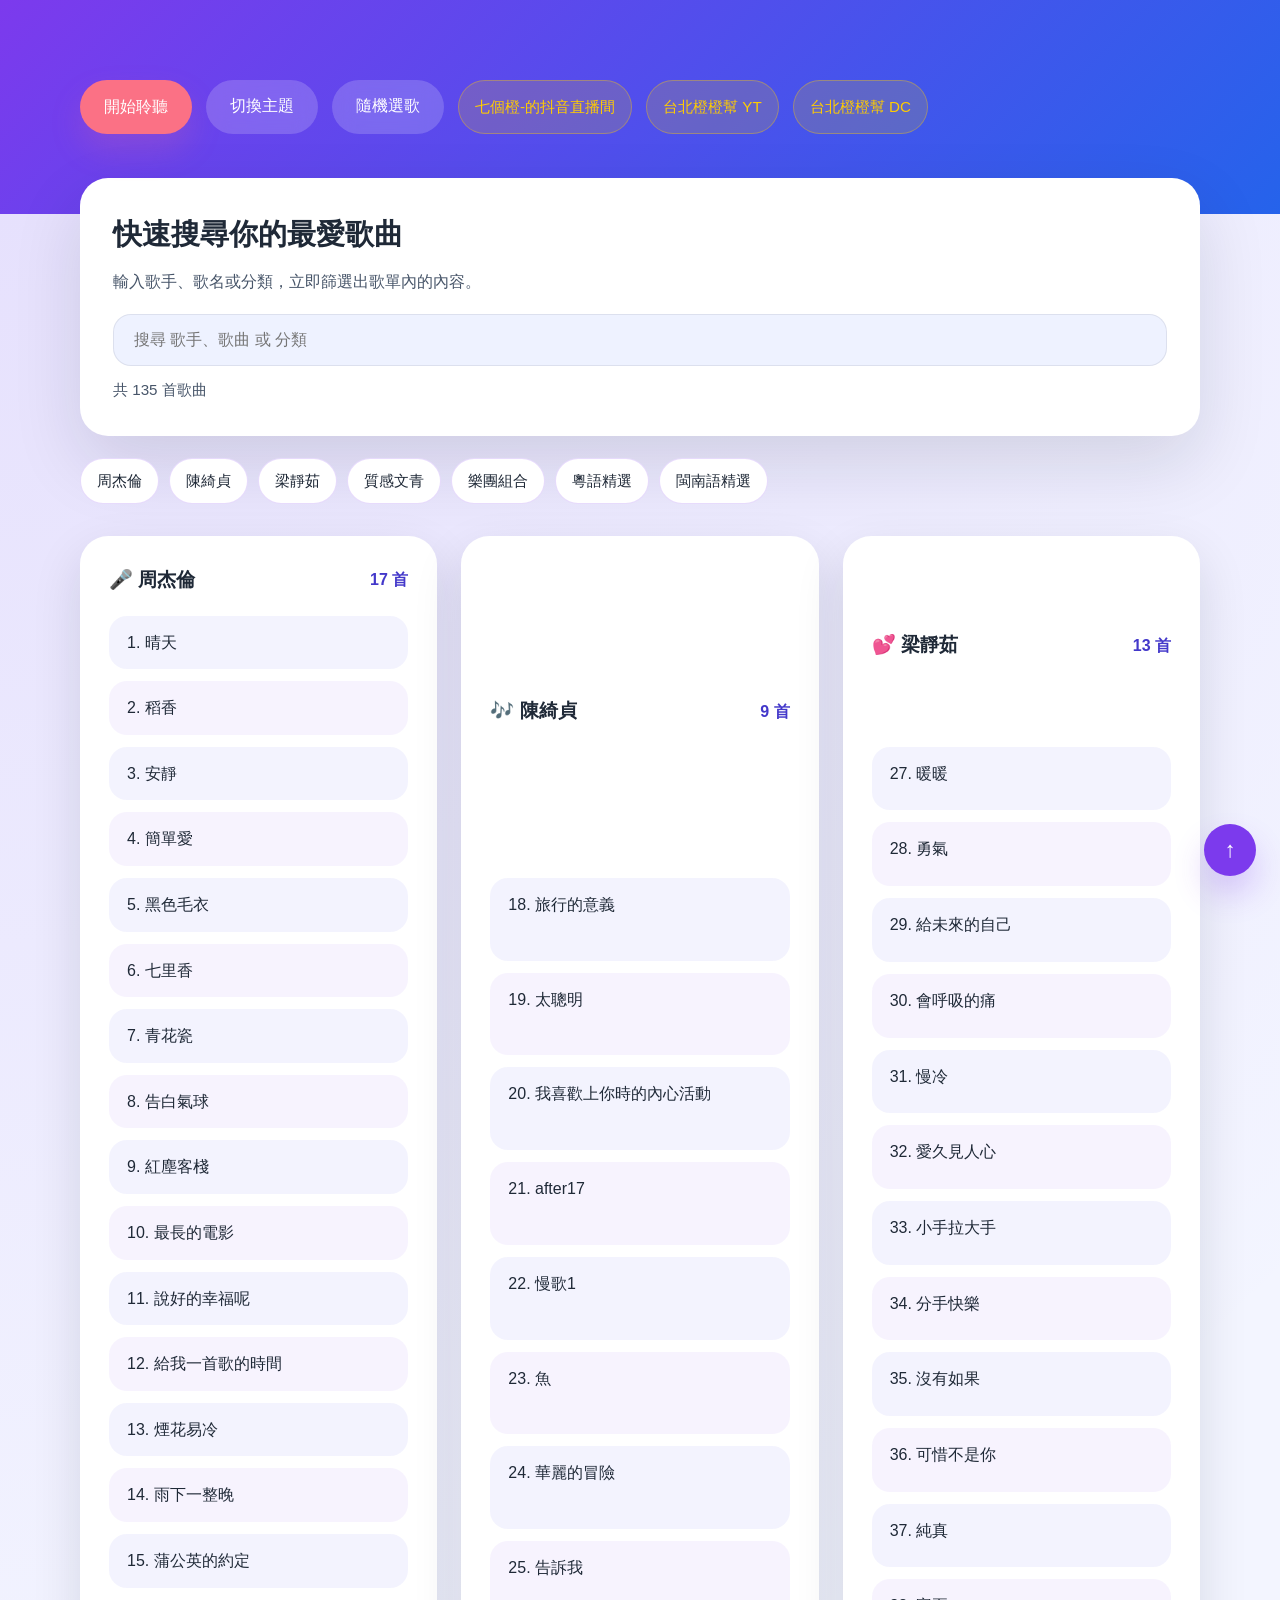
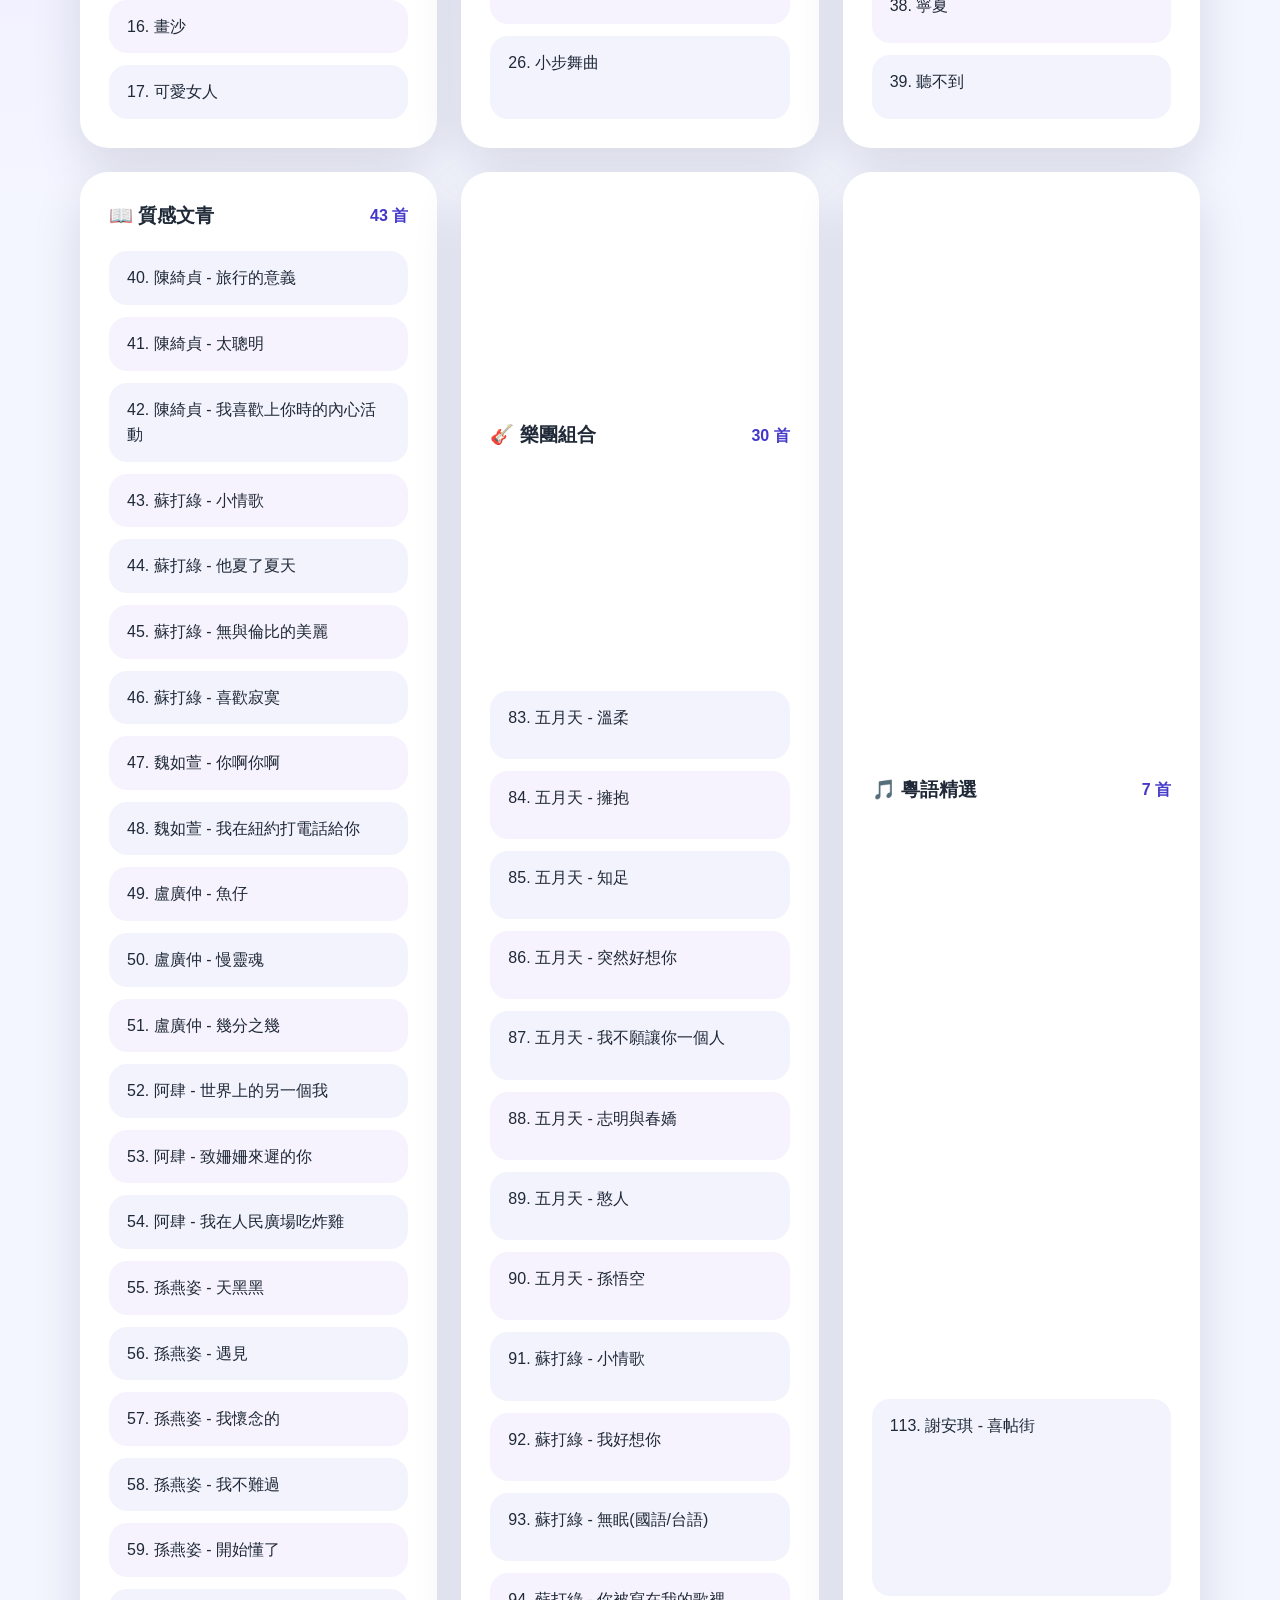
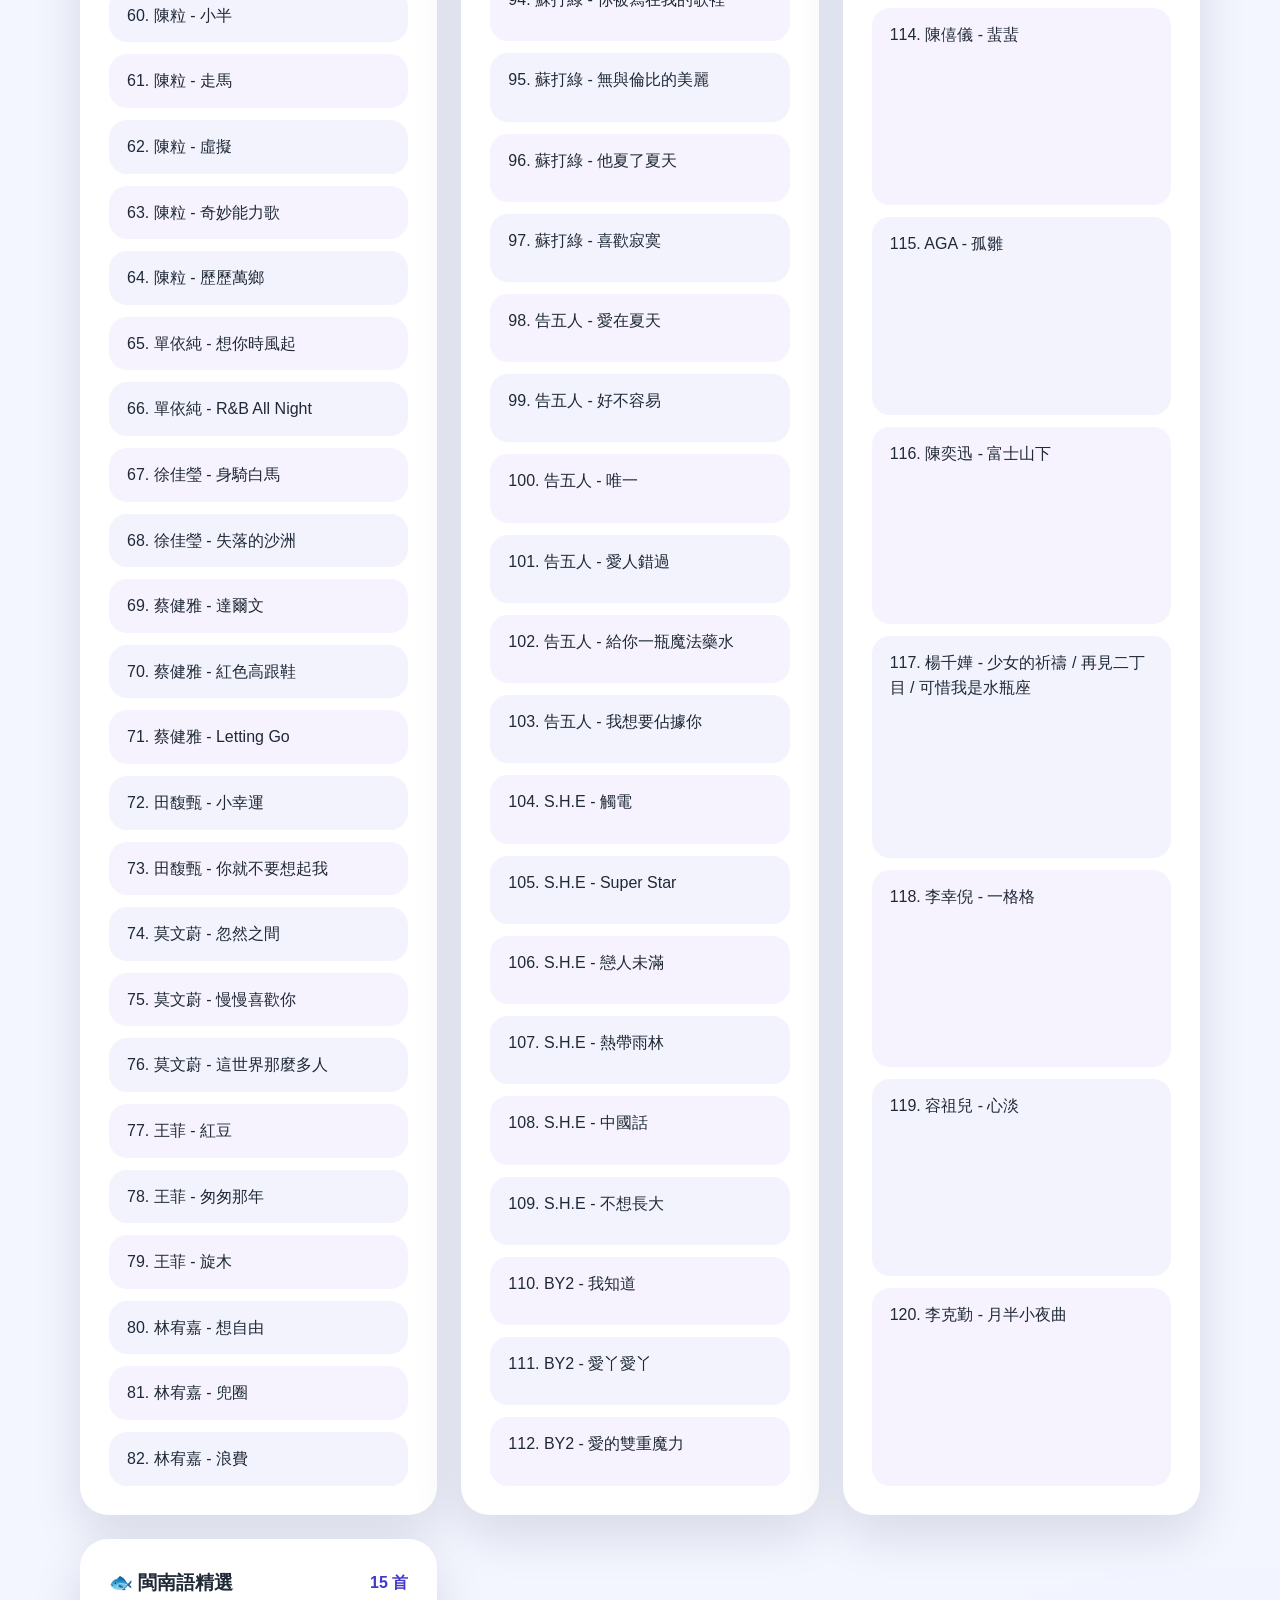
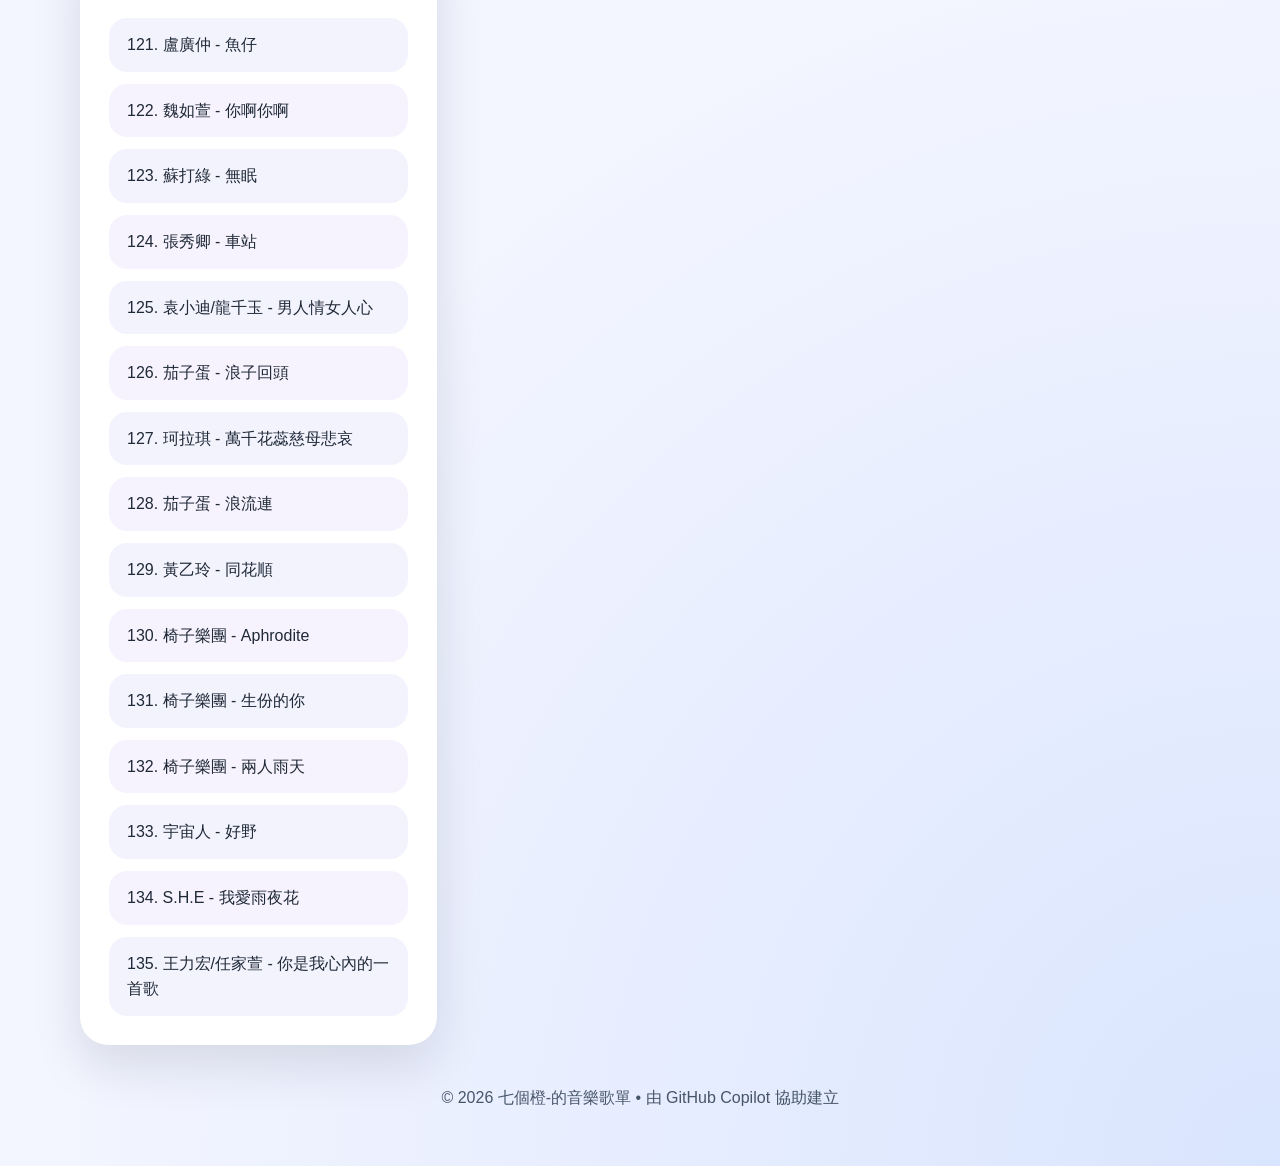
<file: index.html>
<!DOCTYPE html>
<html lang="zh-Hant">
<head>
  <meta charset="UTF-8" />
  <meta name="viewport" content="width=device-width, initial-scale=1.0" />
  <title>七個橙-的抖音直播間</title>
  <link rel="stylesheet" href="styles.css" />
</head>
<body>
  <header class="site-header">
    <div class="container header-content">
      <div class="hero-actions">
        <a class="primary-button" href="#playlist">開始聆聽</a>
        <button id="toggleTheme" class="secondary-button">切換主題</button>
        <button id="randomSong" class="secondary-button">隨機選歌</button>
        <a class="banner-button" href="https://live.douyin.com/455085735351" target="_blank">七個橙-的抖音直播間</a>
        <a class="banner-button" href="https://www.youtube.com/@%E5%8F%B0%E5%8C%97%E6%A9%99%E6%A9%99%E5%B9%AB" target="_blank">台北橙橙幫 YT</a>
        <a class="banner-button" href="https://discord.com/channels/865334403864461373/1488922310403555431" target="_blank">台北橙橙幫 DC</a>
      </div>
    </div>
  </header>

  <main class="container">
    <section class="intro-card">
      <div>
        <h2>快速搜尋你的最愛歌曲</h2>
        <p>輸入歌手、歌名或分類，立即篩選出歌單內的內容。</p>
      </div>
      <div class="search-box">
        <input id="searchInput" type="search" placeholder="搜尋 歌手、歌曲 或 分類" aria-label="搜尋歌單" />
        <span id="searchCount">共 0 首歌曲</span>
      </div>
    </section>

    <section class="quick-nav">
      <a class="nav-pill" href="#jay-chou">周杰倫</a>
      <a class="nav-pill" href="#chen-chi-chen">陳綺貞</a>
      <a class="nav-pill" href="#fish-liang">梁靜茹</a>
      <a class="nav-pill" href="#indie">質感文青</a>
      <a class="nav-pill" href="#bands">樂團組合</a>
      <a class="nav-pill" href="#cantonese">粵語精選</a>
      <a class="nav-pill" href="#taiwanese">閩南語精選</a>
    </section>

    <section id="playlist" class="playlist-grid">
      <article id="jay-chou" class="playlist-card">
        <div class="card-header">
          <h3>🎤 周杰倫</h3>
          <span>17 首</span>
        </div>
        <ul>
          <li>1. 晴天</li>
          <li>2. 稻香</li>
          <li>3. 安靜</li>
          <li>4. 簡單愛</li>
          <li>5. 黑色毛衣</li>
          <li>6. 七里香</li>
          <li>7. 青花瓷</li>
          <li>8. 告白氣球</li>
          <li>9. 紅塵客棧</li>
          <li>10. 最長的電影</li>
          <li>11. 說好的幸福呢</li>
          <li>12. 給我一首歌的時間</li>
          <li>13. 煙花易冷</li>
          <li>14. 雨下一整晚</li>
          <li>15. 蒲公英的約定</li>
          <li>16. 畫沙</li>
          <li>17. 可愛女人</li>
        </ul>
      </article>

      <article id="chen-chi-chen" class="playlist-card">
        <div class="card-header">
          <h3>🎶 陳綺貞</h3>
          <span>9 首</span>
        </div>
        <ul>
          <li>18. 旅行的意義</li>
          <li>19. 太聰明</li>
          <li>20. 我喜歡上你時的內心活動</li>
          <li>21. after17</li>
          <li>22. 慢歌1</li>
          <li>23. 魚</li>
          <li>24. 華麗的冒險</li>
          <li>25. 告訴我</li>
          <li>26. 小步舞曲</li>
        </ul>
      </article>

      <article id="fish-liang" class="playlist-card">
        <div class="card-header">
          <h3>💕 梁靜茹</h3>
          <span>13 首</span>
        </div>
        <ul>
          <li>27. 暖暖</li>
          <li>28. 勇氣</li>
          <li>29. 給未來的自己</li>
          <li>30. 會呼吸的痛</li>
          <li>31. 慢冷</li>
          <li>32. 愛久見人心</li>
          <li>33. 小手拉大手</li>
          <li>34. 分手快樂</li>
          <li>35. 沒有如果</li>
          <li>36. 可惜不是你</li>
          <li>37. 純真</li>
          <li>38. 寧夏</li>
          <li>39. 聽不到</li>
        </ul>
      </article>

      <article id="indie" class="playlist-card">
        <div class="card-header">
          <h3>📖 質感文青</h3>
          <span>43 首</span>
        </div>
        <ul>
          <li>40. 陳綺貞 - 旅行的意義</li>
          <li>41. 陳綺貞 - 太聰明</li>
          <li>42. 陳綺貞 - 我喜歡上你時的內心活動</li>
          <li>43. 蘇打綠 - 小情歌</li>
          <li>44. 蘇打綠 - 他夏了夏天</li>
          <li>45. 蘇打綠 - 無與倫比的美麗</li>
          <li>46. 蘇打綠 - 喜歡寂寞</li>
          <li>47. 魏如萱 - 你啊你啊</li>
          <li>48. 魏如萱 - 我在紐約打電話給你</li>
          <li>49. 盧廣仲 - 魚仔</li>
          <li>50. 盧廣仲 - 慢靈魂</li>
          <li>51. 盧廣仲 - 幾分之幾</li>
          <li>52. 阿肆 - 世界上的另一個我</li>
          <li>53. 阿肆 - 致姍姍來遲的你</li>
          <li>54. 阿肆 - 我在人民廣場吃炸雞</li>
          <li>55. 孫燕姿 - 天黑黑</li>
          <li>56. 孫燕姿 - 遇見</li>
          <li>57. 孫燕姿 - 我懷念的</li>
          <li>58. 孫燕姿 - 我不難過</li>
          <li>59. 孫燕姿 - 開始懂了</li>
          <li>60. 陳粒 - 小半</li>
          <li>61. 陳粒 - 走馬</li>
          <li>62. 陳粒 - 虛擬</li>
          <li>63. 陳粒 - 奇妙能力歌</li>
          <li>64. 陳粒 - 歷歷萬鄉</li>
          <li>65. 單依純 - 想你時風起</li>
          <li>66. 單依純 - R&B All Night</li>
          <li>67. 徐佳瑩 - 身騎白馬</li>
          <li>68. 徐佳瑩 - 失落的沙洲</li>
          <li>69. 蔡健雅 - 達爾文</li>
          <li>70. 蔡健雅 - 紅色高跟鞋</li>
          <li>71. 蔡健雅 - Letting Go</li>
          <li>72. 田馥甄 - 小幸運</li>
          <li>73. 田馥甄 - 你就不要想起我</li>
          <li>74. 莫文蔚 - 忽然之間</li>
          <li>75. 莫文蔚 - 慢慢喜歡你</li>
          <li>76. 莫文蔚 - 這世界那麼多人</li>
          <li>77. 王菲 - 紅豆</li>
          <li>78. 王菲 - 匆匆那年</li>
          <li>79. 王菲 - 旋木</li>
          <li>80. 林宥嘉 - 想自由</li>
          <li>81. 林宥嘉 - 兜圈</li>
          <li>82. 林宥嘉 - 浪費</li>
        </ul>
      </article>

      <article id="bands" class="playlist-card">
        <div class="card-header">
          <h3>🎸 樂團組合</h3>
          <span>30 首</span>
        </div>
        <ul>
          <li>83. 五月天 - 溫柔</li>
          <li>84. 五月天 - 擁抱</li>
          <li>85. 五月天 - 知足</li>
          <li>86. 五月天 - 突然好想你</li>
          <li>87. 五月天 - 我不願讓你一個人</li>
          <li>88. 五月天 - 志明與春嬌</li>
          <li>89. 五月天 - 憨人</li>
          <li>90. 五月天 - 孫悟空</li>
          <li>91. 蘇打綠 - 小情歌</li>
          <li>92. 蘇打綠 - 我好想你</li>
          <li>93. 蘇打綠 - 無眠(國語/台語)</li>
          <li>94. 蘇打綠 - 你被寫在我的歌裡</li>
          <li>95. 蘇打綠 - 無與倫比的美麗</li>
          <li>96. 蘇打綠 - 他夏了夏天</li>
          <li>97. 蘇打綠 - 喜歡寂寞</li>
          <li>98. 告五人 - 愛在夏天</li>
          <li>99. 告五人 - 好不容易</li>
          <li>100. 告五人 - 唯一</li>
          <li>101. 告五人 - 愛人錯過</li>
          <li>102. 告五人 - 給你一瓶魔法藥水</li>
          <li>103. 告五人 - 我想要佔據你</li>
          <li>104. S.H.E - 觸電</li>
          <li>105. S.H.E - Super Star</li>
          <li>106. S.H.E - 戀人未滿</li>
          <li>107. S.H.E - 熱帶雨林</li>
          <li>108. S.H.E - 中國話</li>
          <li>109. S.H.E - 不想長大</li>
          <li>110. BY2 - 我知道</li>
          <li>111. BY2 - 愛丫愛丫</li>
          <li>112. BY2 - 愛的雙重魔力</li>
        </ul>
      </article>

      <article id="cantonese" class="playlist-card">
        <div class="card-header">
          <h3>🎵 粵語精選</h3>
          <span>7 首</span>
        </div>
        <ul>
          <li>113. 謝安琪 - 喜帖街</li>
          <li>114. 陳僖儀 - 蜚蜚</li>
          <li>115. AGA - 孤雛</li>
          <li>116. 陳奕迅 - 富士山下</li>
          <li>117. 楊千嬅 - 少女的祈禱 / 再見二丁目 / 可惜我是水瓶座</li>
          <li>118. 李幸倪 - 一格格</li>
          <li>119. 容祖兒 - 心淡</li>
          <li>120. 李克勤 - 月半小夜曲</li>
        </ul>
      </article>

      <article id="taiwanese" class="playlist-card">
        <div class="card-header">
          <h3>🐟 閩南語精選</h3>
          <span>15 首</span>
        </div>
        <ul>
          <li>121. 盧廣仲 - 魚仔</li>
          <li>122. 魏如萱 - 你啊你啊</li>
          <li>123. 蘇打綠 - 無眠</li>
          <li>124. 張秀卿 - 車站</li>
          <li>125. 袁小迪/龍千玉 - 男人情女人心</li>
          <li>126. 茄子蛋 - 浪子回頭</li>
          <li>127. 珂拉琪 - 萬千花蕊慈母悲哀</li>
          <li>128. 茄子蛋 - 浪流連</li>
          <li>129. 黃乙玲 - 同花順</li>
          <li>130. 椅子樂團 - Aphrodite</li>
          <li>131. 椅子樂團 - 生份的你</li>
          <li>132. 椅子樂團 - 兩人雨天</li>
          <li>133. 宇宙人 - 好野</li>
          <li>134. S.H.E - 我愛雨夜花</li>
          <li>135. 王力宏/任家萱 - 你是我心內的一首歌</li>
        </ul>
      </article>
    </section>

    <p id="noResult" class="no-result">找不到符合搜尋條件的歌曲。</p>
  </main>

  <footer class="site-footer">
    <div class="container">
      <p>© 2026 七個橙-的音樂歌單 • 由 GitHub Copilot 協助建立</p>
    </div>
  </footer>

  <button id="backToTop" class="back-to-top" aria-label="返回頂部">↑</button>
  <script src="script.js"></script>
</body>
</html>
</file>
<file: styles.css>
* {
  box-sizing: border-box;
}

:root {
  color-scheme: light;
  --bg: #f3f5ff;
  --surface: #ffffff;
  --surface-soft: #eef2ff;
  --text: #1f2937;
  --text-muted: #475569;
  --primary: #7c3aed;
  --primary-strong: #4338ca;
  --accent: #fb7185;
  --shadow: rgba(15, 23, 42, 0.12);
}

body {
  margin: 0;
  font-family: "Noto Sans TC", "Segoe UI", sans-serif;
  background: radial-gradient(circle at top left, rgba(124, 58, 237, 0.12), transparent 30%),
    radial-gradient(circle at bottom right, rgba(59, 130, 246, 0.14), transparent 20%),
    var(--bg);
  color: var(--text);
  line-height: 1.6;
}

body.dark {
  color-scheme: dark;
  --bg: #0f172a;
  --surface: #111827;
  --surface-soft: #1f2937;
  --text: #f8fafc;
  --text-muted: #cbd5e1;
  --primary: #8b5cf6;
  --primary-strong: #6366f1;
  --accent: #f472b6;
  --shadow: rgba(0, 0, 0, 0.45);
}

body.dark .site-header {
  background: linear-gradient(135deg, rgba(124, 58, 237, 0.95), rgba(59, 130, 246, 0.95));
}

body.dark .playlist-card,
body.dark .intro-card,
body.dark .site-footer {
  background: #111827;
}

.container {
  width: min(1120px, calc(100% - 32px));
  margin: 0 auto;
}

.site-header {
  padding: 80px 0;
  background: linear-gradient(135deg, #7c3aed 0%, #2563eb 100%);
  color: #fff;
}

.header-content {
  display: grid;
  gap: 24px;
}

.eyebrow {
  margin: 0 0 16px;
  font-size: 0.95rem;
  letter-spacing: 0.2em;
  text-transform: uppercase;
  color: rgba(255, 255, 255, 0.85);
}

.site-header h1 {
  margin: 0;
  font-size: clamp(2.5rem, 4vw, 4.2rem);
  line-height: 1.05;
}

.site-header p {
  max-width: 720px;
  margin: 24px 0;
  font-size: 1.05rem;
  color: rgba(255, 255, 255, 0.9);
}

.banner {
  background: var(--surface);
  color: var(--text);
  padding: 15px;
  text-align: center;
  font-weight: bold;
  font-size: 20px;
  border-radius: 8px;
  margin-bottom: 20px;
}

.banner-links {
  margin-top: 14px;
  display: inline-flex;
  flex-wrap: wrap;
  justify-content: center;
  gap: 10px;
}

.banner-button {
  display: inline-flex;
  align-items: center;
  justify-content: center;
  padding: 10px 16px;
  border-radius: 999px;
  background: rgba(255, 204, 0, 0.15);
  color: #ffcc00;
  border: 1px solid rgba(255, 204, 0, 0.35);
  text-decoration: none;
  font-size: 0.95rem;
  transition: transform 0.2s ease, background-color 0.2s ease;
}

.banner-button:hover {
  transform: translateY(-1px);
  background: rgba(255, 204, 0, 0.25);
}

.hero-actions {
  display: flex;
  flex-wrap: wrap;
  gap: 14px;
}

.primary-button,
.secondary-button {
  display: inline-flex;
  align-items: center;
  justify-content: center;
  padding: 14px 24px;
  border: none;
  border-radius: 999px;
  cursor: pointer;
  font-size: 1rem;
  transition: transform 0.2s ease, filter 0.2s ease, box-shadow 0.2s ease;
  text-decoration: none;
}

.primary-button {
  background: var(--accent);
  color: #fff;
  box-shadow: 0 16px 32px rgba(251, 113, 133, 0.18);
}

.secondary-button {
  background: rgba(255, 255, 255, 0.18);
  color: #fff;
  backdrop-filter: blur(10px);
}

.primary-button:hover,
.secondary-button:hover {
  transform: translateY(-2px);
}

.intro-card {
  margin-top: -36px;
  padding: 32px;
  border-radius: 28px;
  background: var(--surface);
  box-shadow: 0 28px 70px var(--shadow);
  border: 1px solid rgba(255, 255, 255, 0.12);
  display: grid;
  gap: 20px;
}

.quick-nav {
  margin: 22px 0 0;
  display: flex;
  flex-wrap: wrap;
  gap: 10px;
}

.nav-pill {
  display: inline-flex;
  align-items: center;
  justify-content: center;
  padding: 10px 16px;
  border-radius: 999px;
  background: var(--surface);
  color: var(--text);
  border: 1px solid rgba(124, 58, 237, 0.18);
  text-decoration: none;
  font-size: 0.95rem;
  transition: transform 0.15s ease, box-shadow 0.15s ease, background 0.15s ease;
}

.nav-pill:hover {
  transform: translateY(-1px);
  background: rgba(124, 58, 237, 0.08);
}

.intro-card h2 {
  margin: 0 0 12px;
  font-size: clamp(1.8rem, 2.2vw, 2.4rem);
}

.intro-card p {
  margin: 0;
  color: var(--text-muted);
}

.search-box {
  display: grid;
  gap: 12px;
}

#searchInput {
  width: 100%;
  padding: 16px 20px;
  border-radius: 18px;
  border: 1px solid rgba(15, 23, 42, 0.08);
  background: var(--surface-soft);
  color: var(--text);
  font-size: 1rem;
}

#searchInput:focus {
  outline: none;
  border-color: var(--primary);
  box-shadow: 0 0 0 4px rgba(124, 58, 237, 0.12);
}

#searchCount {
  color: var(--text-muted);
  font-size: 0.95rem;
}

.playlist-grid {
  margin-top: 32px;
  display: grid;
  gap: 24px;
  grid-template-columns: repeat(auto-fit, minmax(280px, 1fr));
}

.playlist-card {
  background: var(--surface);
  border-radius: 28px;
  padding: 28px;
  box-shadow: 0 20px 50px var(--shadow);
  border: 1px solid rgba(255, 255, 255, 0.24);
}

.card-header {
  display: flex;
  justify-content: space-between;
  align-items: center;
  gap: 14px;
  margin-bottom: 20px;
}

.playlist-card h3 {
  margin: 0;
  font-size: 1.2rem;
}

.card-header span {
  color: var(--primary-strong);
  font-weight: 700;
}

.playlist-card ul {
  list-style: none;
  margin: 0;
  padding: 0;
  display: grid;
  gap: 12px;
}

.playlist-card li {
  padding: 14px 18px;
  border-radius: 18px;
  background: rgba(124, 58, 237, 0.06);
  color: var(--text);
}

.playlist-card li:nth-child(odd) {
  background: rgba(99, 102, 241, 0.08);
}

.no-result {
  margin-top: 26px;
  font-size: 1rem;
  color: var(--text-muted);
  display: none;
  text-align: center;
}

.site-footer {
  padding: 24px 0 40px;
  text-align: center;
  color: var(--text-muted);
}

.back-to-top {
  position: fixed;
  right: 24px;
  bottom: 24px;
  width: 52px;
  height: 52px;
  border: none;
  border-radius: 50%;
  background: var(--primary);
  color: #fff;
  font-size: 1.4rem;
  cursor: pointer;
  box-shadow: 0 18px 32px rgba(124, 58, 237, 0.24);
  display: grid;
  place-items: center;
  opacity: 1;
  transform: translateY(0);
  transition: transform 0.25s ease, box-shadow 0.25s ease;
  z-index: 20;
}

.back-to-top:hover {
  filter: brightness(1.05);
}

@media (max-width: 640px) {
  .header-content,
  .hero-actions {
    grid-template-columns: 1fr;
  }

  .hero-actions {
    justify-items: start;
  }
}

@media (max-width: 640px) {
  .site-header {
    padding: 56px 0;
  }

  .intro-card {
    padding: 24px;
  }

  .playlist-card {
    padding: 22px;
  }
}
</file>
